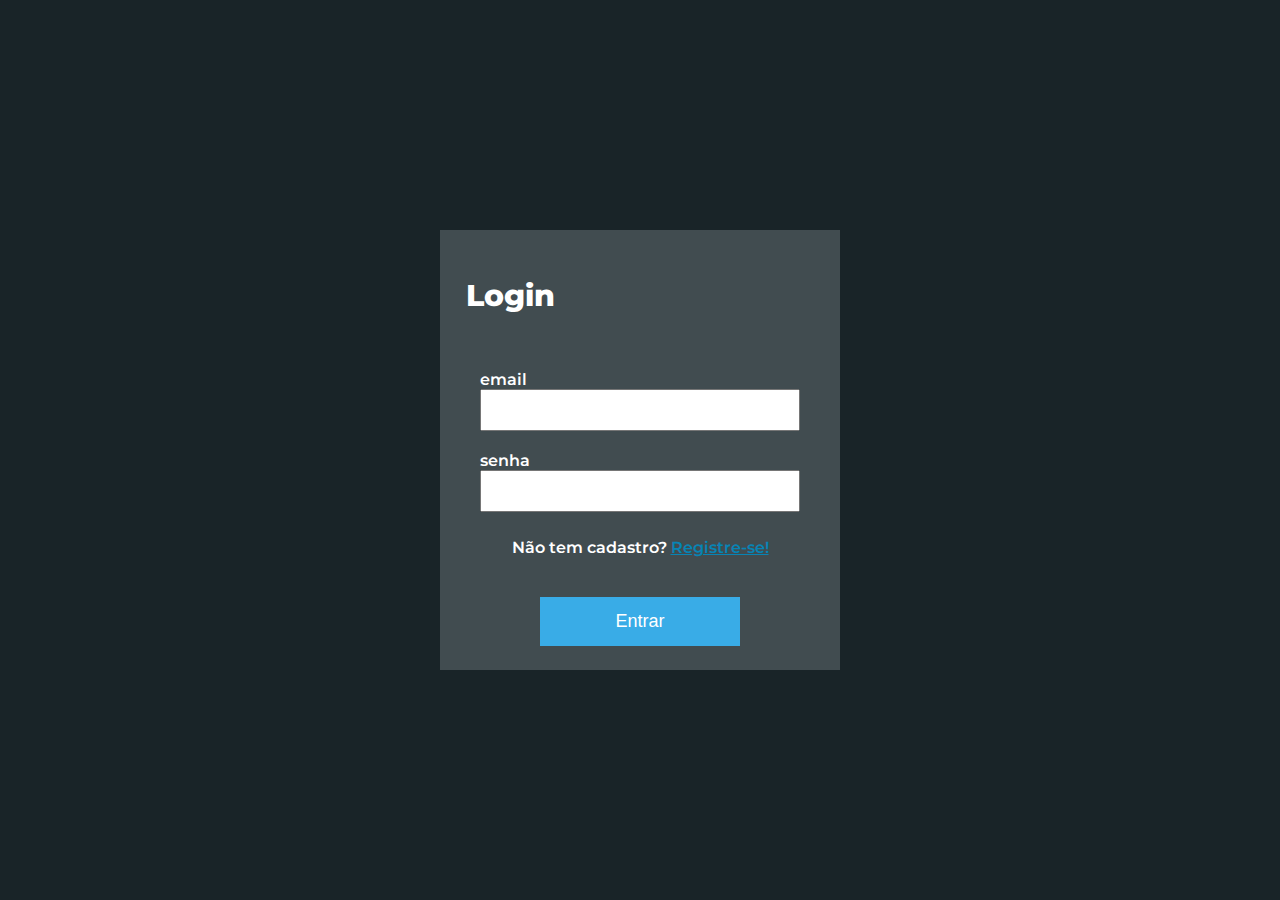
<file: sistema de notas/login/index.html>
<!DOCTYPE html>
<html lang="pt-br">
<head>
    <meta charset="UTF-8">
    <meta name="viewport" content="width=device-width, initial-scale=1.0">
    <title>Login - Enotes</title>

    <link rel="stylesheet" type="text/css" href="../src/estilos/style.css" media="screen" />

    <link rel="preconnect" href="https://fonts.gstatic.com" crossorigin>
    <link href="https://fonts.googleapis.com/css2?family=Montserrat:ital,wght@0,100..900;1,100..900&display=swap" rel="stylesheet">
</head>
<body>
    <div id="login">
        <h1>Login</h1>

        <form action="">
            <div class="logsen">
                <label for="email">email</label>
                <input type="email" name="" id="em">
            </div>

            <div class="logsen">
                <label for="senha">senha</label>
                <input type="password" name="senha" id="sn">
            </div>


            <p>Não tem cadastro? <a href="registro.html"> Registre-se!</a></p>
            
            <button type="submit" id="submit-button">Entrar</button>
        </form>
    </div>
</body>
</html>
</file>
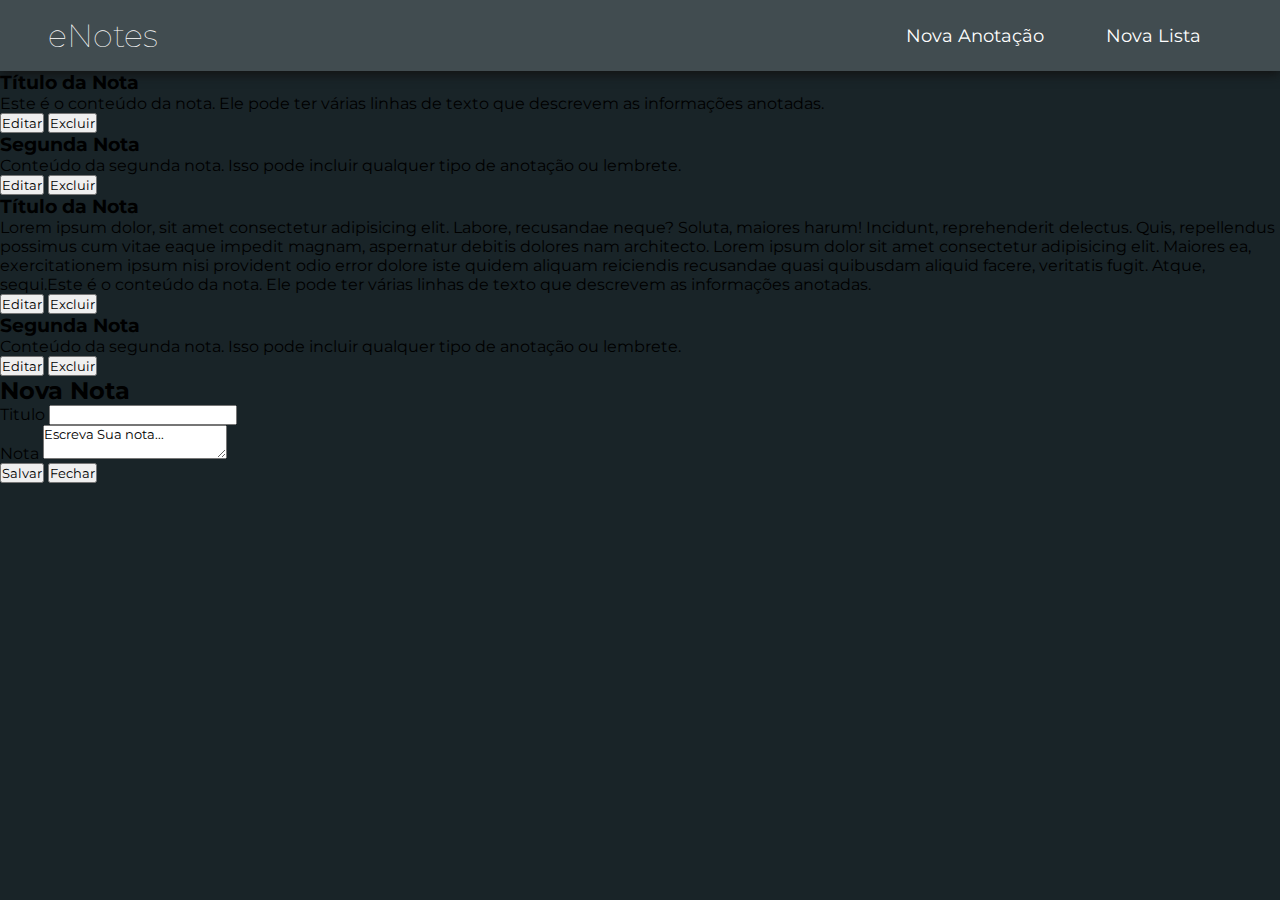
<file: sistema de notas/home.html>
<!DOCTYPE html>
<html lang="pt-br">
<head>
    <meta charset="UTF-8">
    <meta name="viewport" content="width=device-width, initial-scale=1.0">
    <title>Enotes - Home</title>
    <link rel="stylesheet" href="src/estilos/home.css">
    <link rel="preconnect" href="https://fonts.googleapis.com">
<link rel="preconnect" href="https://fonts.gstatic.com" crossorigin>
<link href="https://fonts.googleapis.com/css2?family=Montserrat:ital,wght@0,100..900;1,100..900&display=swap" rel="stylesheet">
</head>
<body>
    <header>
        <nav class="nav-bar">
            <div class="logo">
                <h1>
                    eNotes
                </h1>
            </div>
            <div class="nav-lista">
                <ul>
                    <li class="nav-item"><a href="#" class="nav-link">Nova Anotação</a></li>
                    <li class="nav-item"><a href="#" class="nav-link">Nova Lista</a></li>
                </ul>     
            </div>
        </nav>
    </header>

    <!-- notas na tela inicial -->
    <div class="notas-container">
        <div class="nota">
            <h3>Título da Nota</h3>
            <p>Este é o conteúdo da nota. Ele pode ter várias linhas de texto que descrevem as informações anotadas.</p>
            <div class="nota-actions">
                <button class="btn btn-editar">Editar</button>
                <button class="btn btn-excluir">Excluir</button>
            </div>
        </div>
        <div class="nota">
            <h3>Segunda Nota</h3>
            <p>Conteúdo da segunda nota. Isso pode incluir qualquer tipo de anotação ou lembrete.</p>
            <div class="nota-actions">
                <button class="btn btn-editar">Editar</button>
                <button class="btn btn-excluir">Excluir</button>
            </div>
        </div>
        <div class="nota">
            <h3>Título da Nota</h3>
            <p>Lorem ipsum dolor, sit amet consectetur adipisicing elit. Labore, recusandae neque? Soluta, maiores harum! Incidunt, reprehenderit delectus. Quis, repellendus possimus cum vitae eaque impedit magnam, aspernatur debitis dolores nam architecto. Lorem ipsum dolor sit amet consectetur adipisicing elit. Maiores ea, exercitationem ipsum nisi provident odio error dolore iste quidem aliquam reiciendis recusandae quasi quibusdam aliquid facere, veritatis fugit. Atque, sequi.Este é o conteúdo da nota. Ele pode ter várias linhas de texto que descrevem as informações anotadas.</p>
            <div class="nota-actions">
                <button class="btn btn-editar">Editar</button>
                <button class="btn btn-excluir">Excluir</button>
            </div>
        </div>
        <div class="nota">
            <h3>Segunda Nota</h3>
            <p>Conteúdo da segunda nota. Isso pode incluir qualquer tipo de anotação ou lembrete.</p>
            <div class="nota-actions">
                <button class="btn btn-editar">Editar</button>
                <button class="btn btn-excluir">Excluir</button>
            </div>
        </div>
    </div> 
    <script src="src/script/script.js"></script>
    <!-- editando aq // pagina flutuante criacao de nota -->
    <div class="criarNota" id="novaNota">
        <div class="conteudoNovaNota">
            <form action="#">
                <h2>Nova Nota</h2>
                <div class="inputNovaNota">
                    <label for="tituloNota">Titulo</label>
                    <input type="text" name="" id="tituloNota">
                </div>
                <div class="inputNovaNota">
                    <label for="textNovaNota">Nota</label>
                    <textarea name="textNovaNota" id="textNovaNota">Escreva Sua nota...</textarea>
                </div>
                <div class="btn-novaNota">
                    <button type="submit" class="btn-novaNota slv">Salvar</button>
                    <button type="button" class="btn-novaNota excl" onclick="fecharNovaNota()">Fechar</button>
                </div>
            </form>
        </div>
    </div>
</body>
</html>
</file>
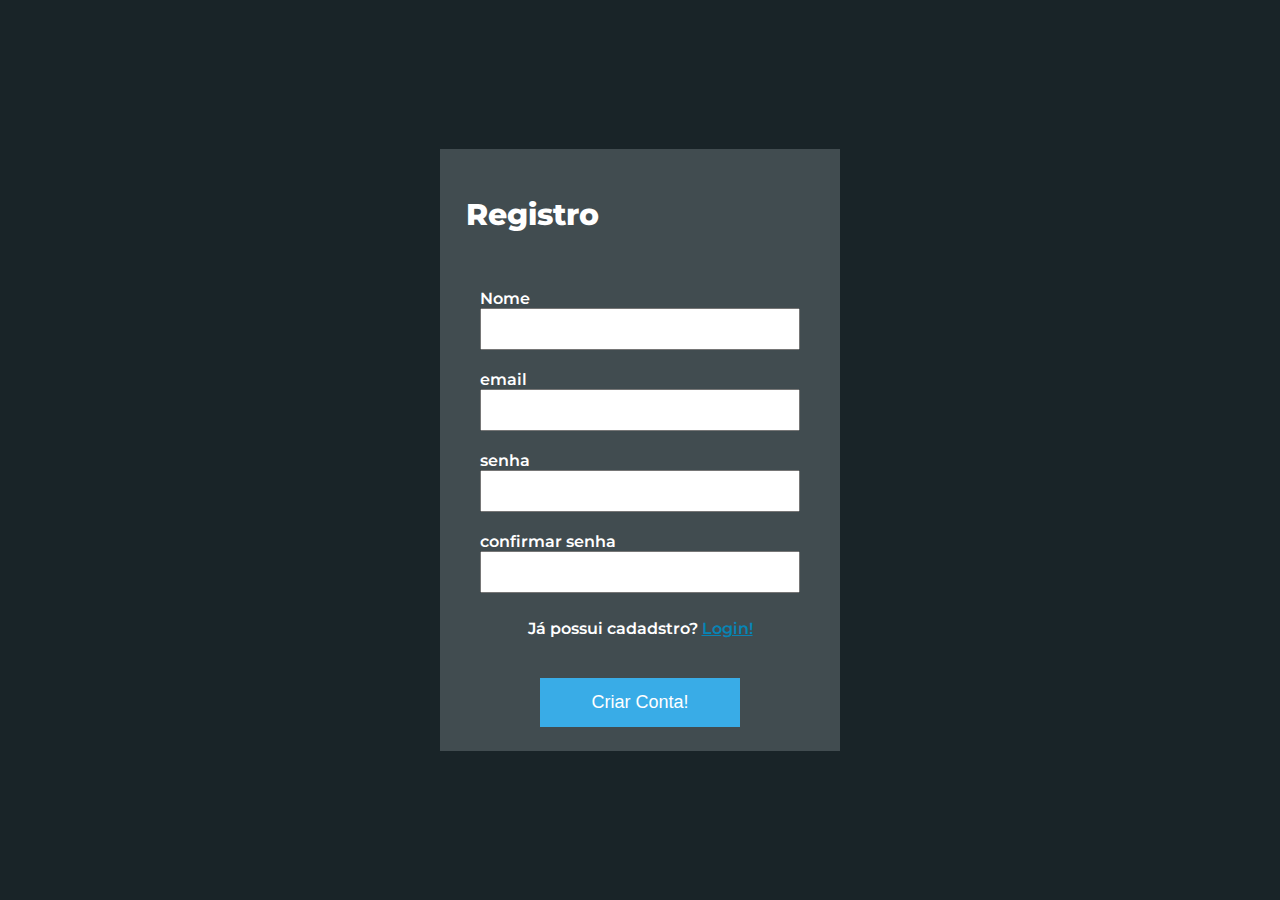
<file: sistema de notas/login/registro.html>
<!DOCTYPE html>
<html lang="pt-br">
<head>
    <meta charset="UTF-8">
    <meta name="viewport" content="width=device-width, initial-scale=1.0">
    <title>Login - Enotes</title>

    <link rel="stylesheet" type="text/css" href="../src/estilos/style.css" media="screen" />

    <link rel="preconnect" href="https://fonts.gstatic.com" crossorigin>
    <link href="https://fonts.googleapis.com/css2?family=Montserrat:ital,wght@0,100..900;1,100..900&display=swap" rel="stylesheet">
</head>
<body>
    <div id="login">
        <h1>Registro</h1>

        <form action="">

            <div class="logsen">
                <label for="Nome">Nome</label>
                <input type="text">
            </div>


            <div class="logsen">
                <label for="email">email</label>
                <input type="email" name="" id="em">
            </div>

            <div class="logsen">
                <label for="senha">senha</label>
                <input type="password" name="senha" id="sn">
            </div>

            <div class="logsen">
                <label for="confirma-senha">confirmar senha</label>
                <input type="password" name="senha" id="sn">
            </div>


            <p>Já possui cadadstro? <a href="index.html"> Login!</a></p>
            
            <button type="submit" id="submit-button">Criar Conta!</button>
        </form>
    </div>
</body>
</html>
</file>
<file: sistema de notas/src/estilos/style.css>
@import url('https://fonts.googleapis.com/css2?family=Montserrat:ital,wght@0,100..900;1,100..900&display=swap');


:root {
    --dark1:  #192428;
    --dark2:  #2d383c; 
    --dark3:  #414c50;
    --azul1:  #0784b5;
    --azul2:  #39ace7;
    --branco: #ffffff;
}

body {
    background-color: var(--dark1);
    color: var(--branco);
    display: flex;
    justify-content: center;
    align-items: center;
    height: 100vh; 
    margin: 0;
    font-family: "montserrat", sans-serif;
}

#login {
    background-color: var(--dark3);
    max-width: 400px;
    width: 100%;
    h1 {
        padding: 26px;
        font-weight: 800;
        font-size: 30px;
    }
}

form {
    display: flex;
    flex-direction: column;
    align-items: center;
    font-weight: 600;
}

.logsen {
    display: flex;
    flex-direction: column;
    width: 80%;
    margin: 2.5%;
}

.logsen input {  
    padding: 10px;
    font-size: 16px;
}

a {
    color: var(--azul1);
}

button {
    width: 50%;
    padding: 14px;
    margin: 24px;
    color: #ffffff;
    background-color: var(--azul2);
    border: none;
    font-size: 18px;
}

button:hover{
    background-color: var(--azul1);
}
</file>
<file: sistema de notas/src/estilos/home.css>
@import url('https://fonts.googleapis.com/css2?family=Montserrat:ital,wght@0,100..900;1,100..900&display=swap');

:root {
    --dark1:  #192428;
    --dark2:  #2d383c; 
    --dark3:  #414c50;
    --azul1:  #0784b5;
    --azul2:  #39ace7;
    --branco: #ffffff;
}

* {
    padding: 0px;
    margin: 0px;
    font-family: "montserrat", sans-serif;
}

body {
    background-color: var(--dark1);
    width: 100%;
    height: 100vh;
}

header {
    box-shadow: 0px 3px 10px #121212;
    background-color: var(--dark3);
}

.nav-bar {
    color: var(--branco);
    display: flex;
    justify-content: space-between;
    align-items: center;
    padding: 0.5rem 3rem;
}

.logo {
    display: flex;
    align-items: center;
}

.logo h1 {
    color: var(--branco);
    font-weight: 100;
}

.nav-lista {
    font-family: "montserrat-medium", sans-serif;
    font-size: 1.1rem;
    display: flex;
    align-items: center;
    font-weight: 400;
}

.nav-lista ul {
    display: flex;
    justify-content: center;
    list-style: none;
}

.nav-item {
    margin: 0 15px;
}

.nav-link {
    text-decoration: none;
    font-size: 1.15rem;
    color: var(--branco);
}

.nav-lista li {
    padding: 1rem;
    border-radius: 2px;
}

.nav-lista li:hover {
    transition: 1s;
    background-color: var(--azul1)
}
</file>
